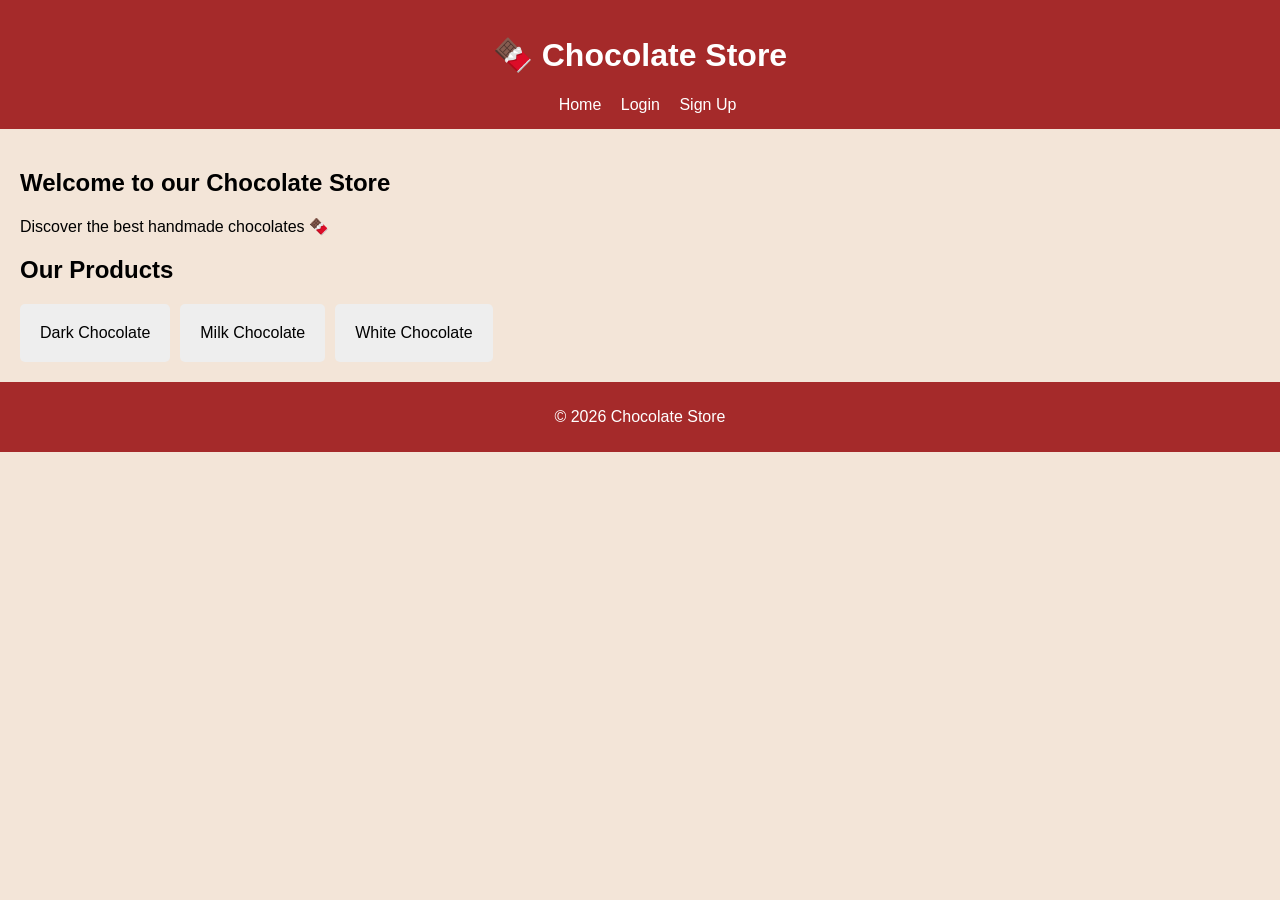
<file: index.html>
<!DOCTYPE html>
<html lang="en">
<head>
    <meta charset="UTF-8">
    <title>Chocolate Store</title>
    <link rel="stylesheet" href="styles.css">
</head>
<body>

<!-- HEADER / NAV -->
<header class="header">
    <h1>🍫 Chocolate Store</h1>
    <nav>
        <a href="index.html">Home</a>
        <a href="login.html">Login</a>
        <a href="signup.html">Sign Up</a>
    </nav>
</header>

<!-- MAIN CONTENT -->
<main class="main">
    <section class="welcome">
        <h2>Welcome to our Chocolate Store</h2>
        <p>Discover the best handmade chocolates 🍫</p>
    </section>

    <section class="products">
        <h2>Our Products</h2>
        <div class="product-list">
            <div class="product">Dark Chocolate</div>
            <div class="product">Milk Chocolate</div>
            <div class="product">White Chocolate</div>
        </div>
    </section>
</main>

<!-- FOOTER -->
<footer class="footer">
    <p>© 2026 Chocolate Store</p>
</footer>

</body>
</html>
</file>
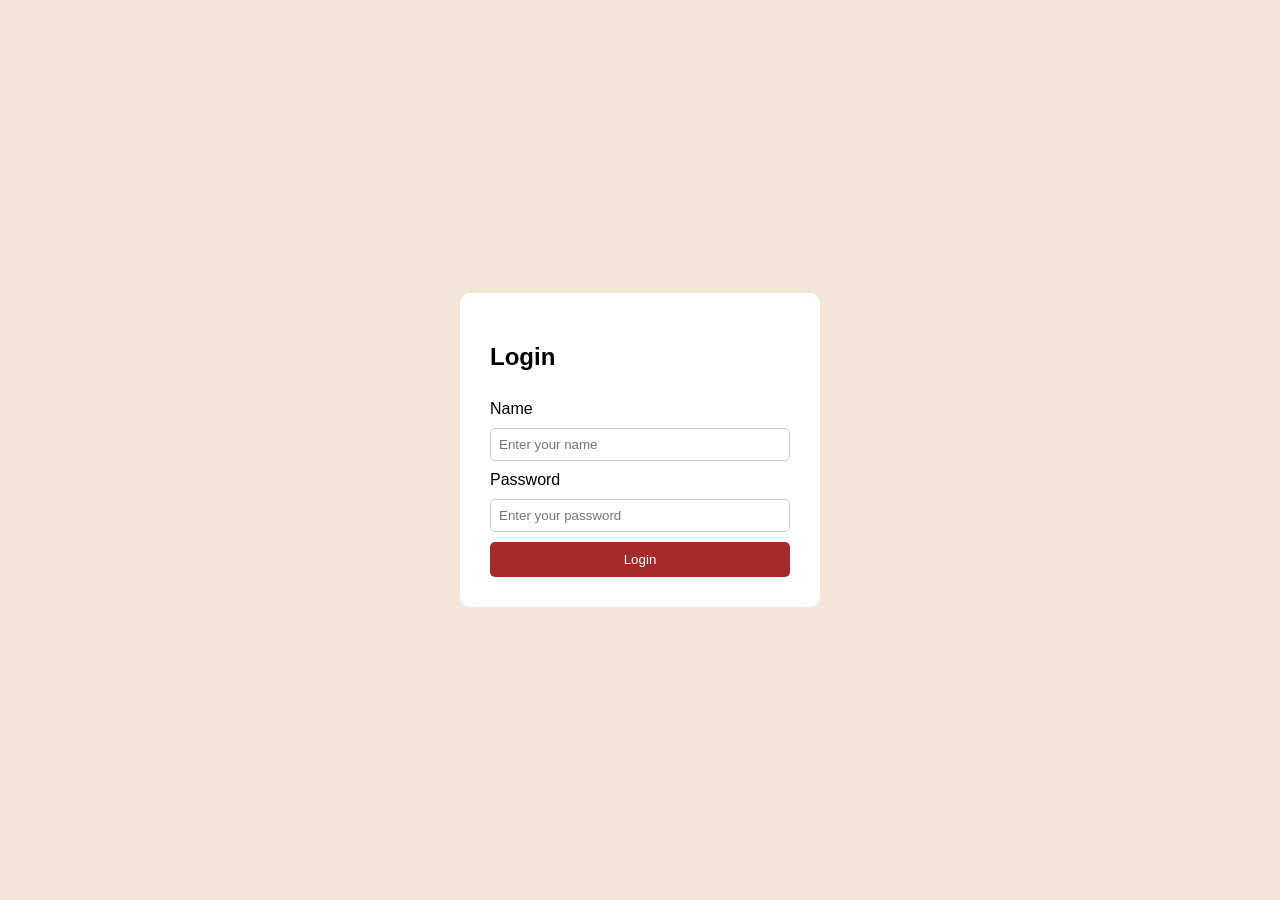
<file: login.html>
<!DOCTYPE html>
<html lang="en">
<head>
    <meta charset="UTF-8">
    <title>Login - Chocolate Store</title>
    <link rel="stylesheet" href="styles.css">
</head>
<body>

<div class="container">
    <form class="form">
        <h2>Login</h2>

        <label>Name</label>
        <input type="text" placeholder="Enter your name" required>

        <label>Password</label>
        <input type="password" placeholder="Enter your password" required>

        <button type="submit">Login</button>
    </form>
</div>

</body>
</html>
</file>
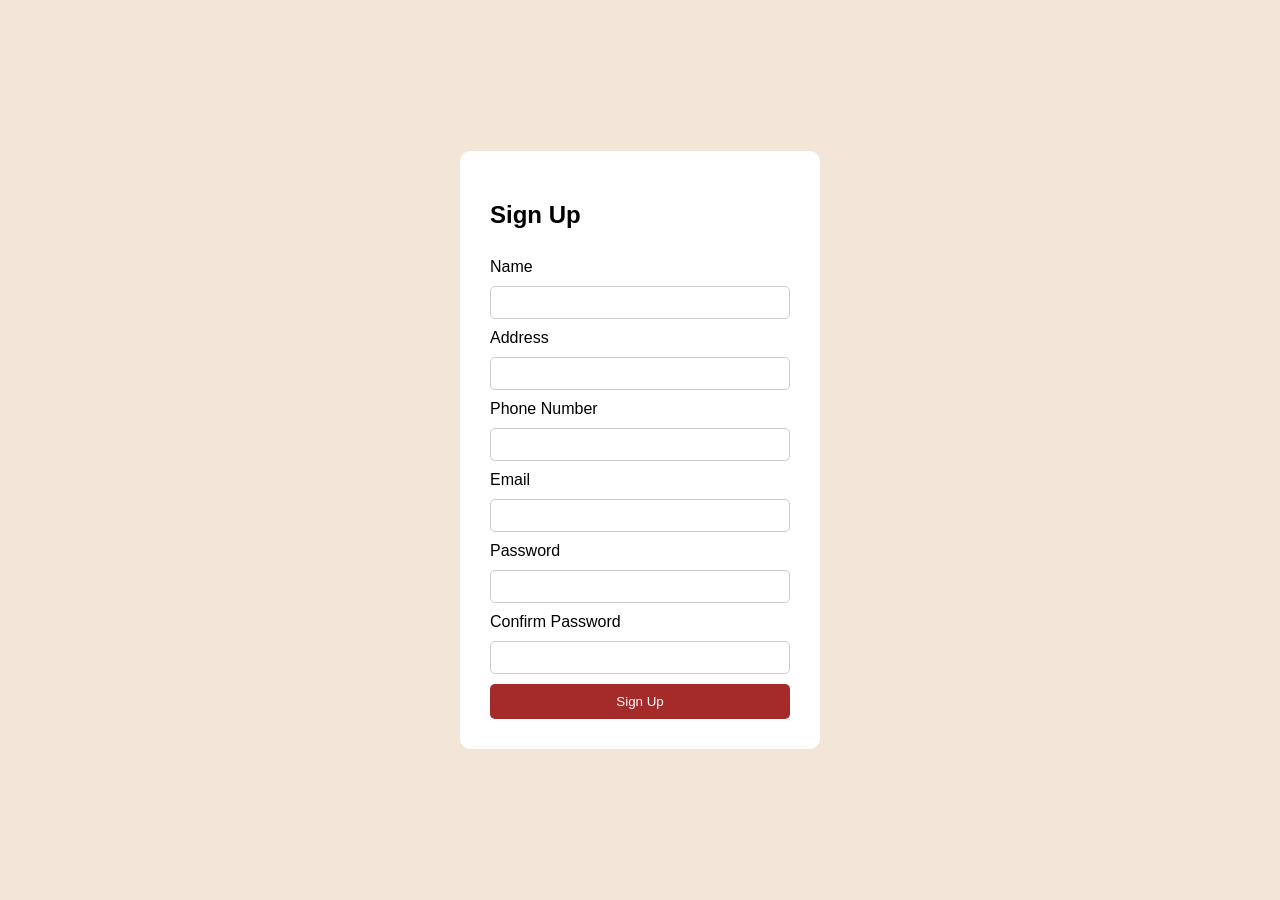
<file: signup.html>
<!DOCTYPE html>
<html lang="en">
<head>
    <meta charset="UTF-8">
    <title>Sign Up - Chocolate Store</title>
    <link rel="stylesheet" href="styles.css">
</head>
<body>

<div class="container">
    <form class="form">
        <h2>Sign Up</h2>

        <label>Name</label>
        <input type="text" required>

        <label>Address</label>
        <input type="text" required>

        <label>Phone Number</label>
        <input type="tel" required>

        <label>Email</label>
        <input type="email" required>

        <label>Password</label>
        <input type="password" required>

        <label>Confirm Password</label>
        <input type="password" required>

        <button type="submit">Sign Up</button>
    </form>
</div>

</body>
</html>
</file>
<file: styles.css>
body {
    font-family: Arial, sans-serif;
    background-color: #f3e5d8;
    margin: 0;
}

.container {
    display: flex;
    justify-content: center;
    align-items: center;
    height: 100vh;
}

.form {
    display: flex;
    flex-direction: column;
    background: white;
    padding: 30px;
    border-radius: 10px;
    width: 300px;
    gap: 10px;
}

input {
    padding: 8px;
    border: 1px solid #ccc;
    border-radius: 5px;
}

button {
    padding: 10px;
    background-color: brown;
    color: white;
    border: none;
    border-radius: 5px;
    cursor: pointer;
}

button:hover {
    background-color: darkred;
}
.header {
    display: flex;
    flex-direction: column; /* empile les éléments */
    align-items: center;   /* centre horizontalement */
    background-color: brown;
    color: white;
    padding: 15px;
}


nav a {
    color: white;
    margin-left: 15px;
    text-decoration: none;
}

.main {
    padding: 20px;
}

.product-list {
    display: flex;
    gap: 10px;
}

.product {
    background: #eee;
    padding: 20px;
    border-radius: 5px;
}

.footer {
    text-align: center;
    padding: 10px;
    background-color: brown;
    color: white;
}
</file>
